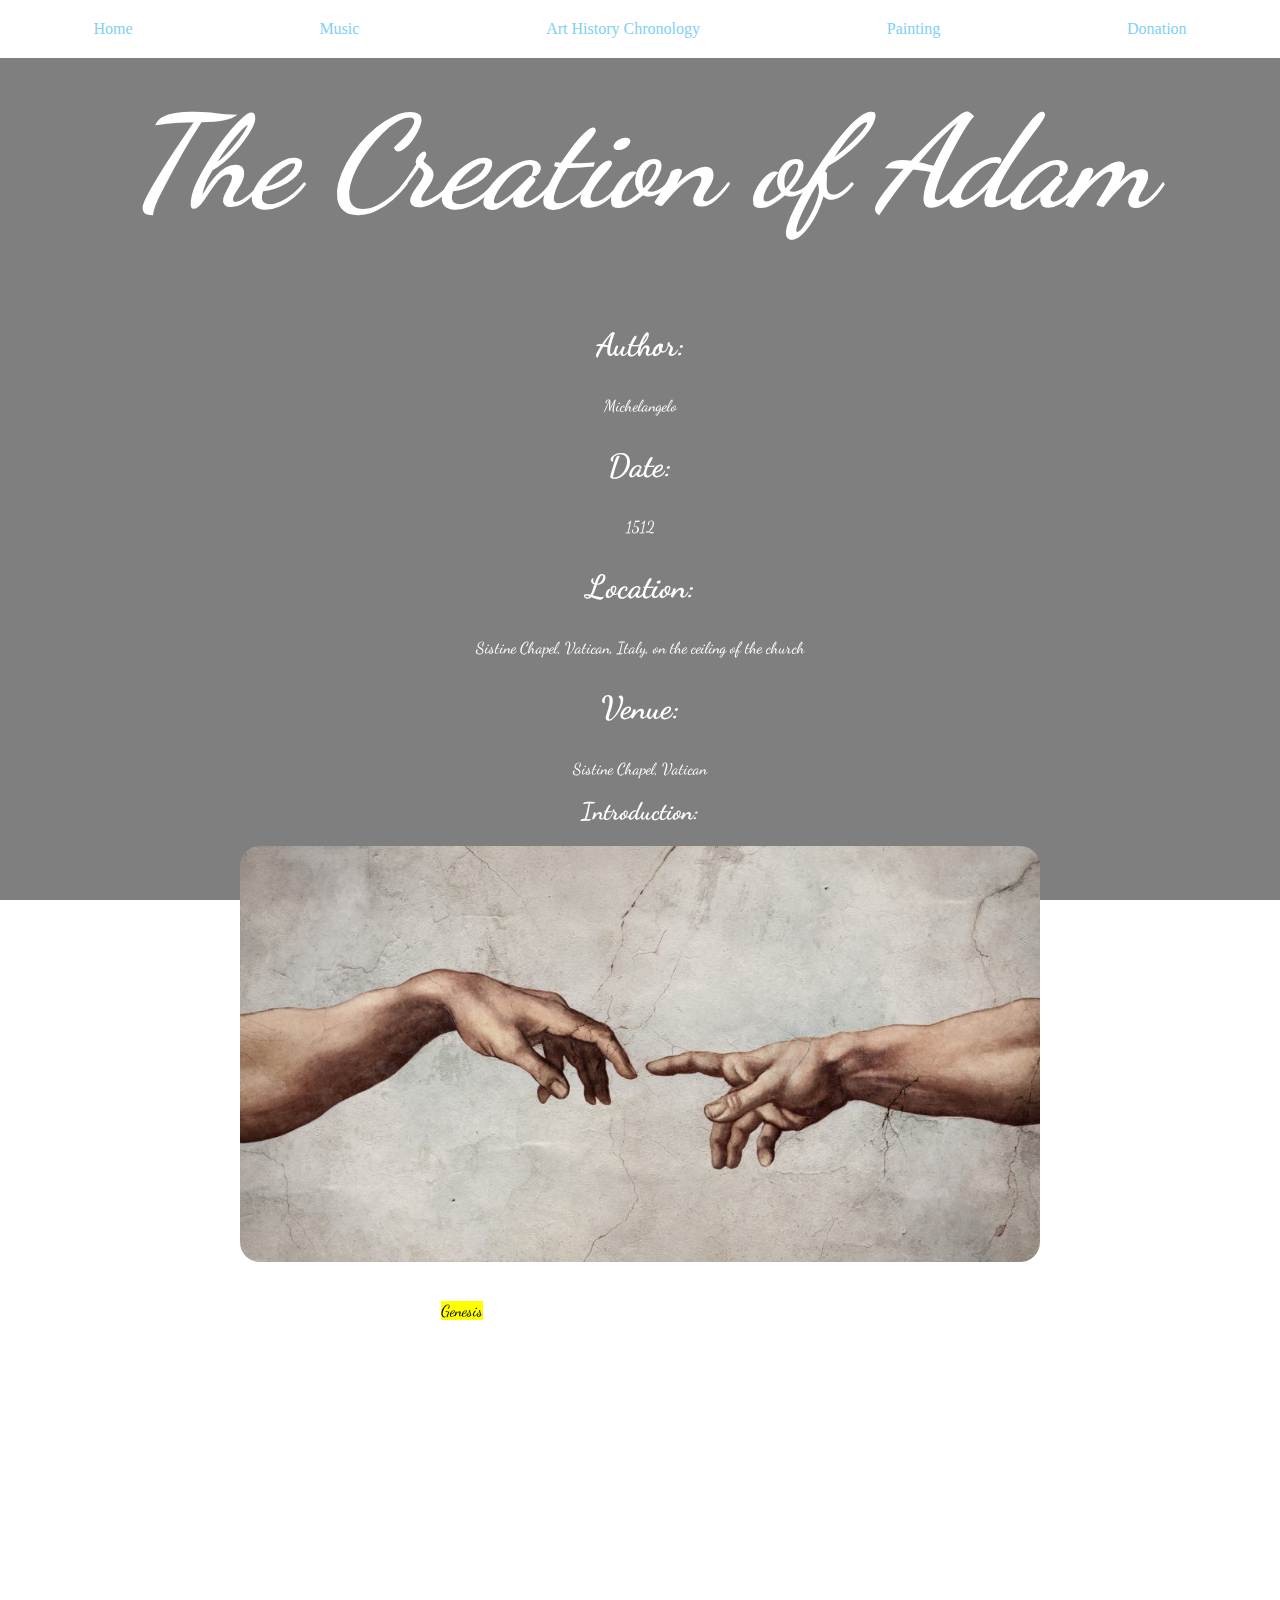
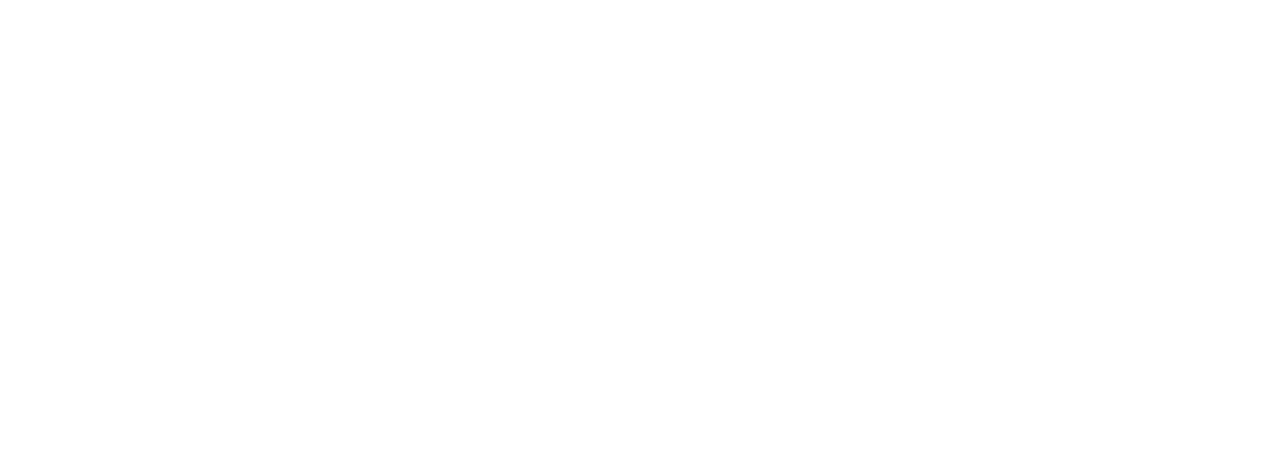
<file: Creation_of_Adam.html>
<!doctype html>
<html>
	<head>
		<title>The Creation of Adam</title>
		<link href="style.css" rel="stylesheet" type="text/css">
		<link rel="preconnect" href="https://fonts.googleapis.com">
		<link rel="preconnect" href="https://fonts.gstatic.com" crossorigin>
		<link href="https://fonts.googleapis.com/css2?family=Dancing+Script:wght@400..700&display=swap" rel="stylesheet">
	</head>


	<body style="background-image: url(https://upload.wikimedia.org/wikipedia/commons/5/5b/Michelangelo_-_Creation_of_Adam_%28cropped%29.jpg);background-repeat: no-repeat;background-size: cover; background-attachment: fixed;">

		<div class="background"></div>
		<center>

		<nav>
		    <ul>
		        <li><a class="nav" href="index.html">Home</a></li>
		        <li><a class="nav" href="music.html">Music</a></li>
		        <li><a class="nav" href="era.html">Art History Chronology</a></li>
		        <li class="dropdown">
		            <a class="nav" href="#">Painting</a>
		            <ul class="dropdown-content">
		                <li><a class="nav" href="Creation_of_Adam.html">The Creation of Adam</a></li>
		                <li><a class="nav" href="Swing.html">The Swing</a></li>
		            </ul>
		        </li>
		        <li><a class="nav" href="gallery web form.html">Donation</a></li>

		    </ul>
		</nav>

		<h1><i>The Creation of Adam</i></h1>

		<div style="width: 75%; margin: 0 auto;">
			

			<h3 class="inf">Author: </h3><p>Michelangelo</p>

			<h3 class="inf">Date: </h3><p>1512</p>

			<h3 class="inf">Location: </h3><p>Sistine Chapel, Vatican, Italy, on the ceiling of the church</p>

			<h3 class="inf">Venue: </h3><p>Sistine Chapel, Vatican</p>

			<h2 >Introduction: </h2>
			<img src="adam.jpeg" width='800px'>
			<p>The Creation of Adam is one of the masterpieces of the Italian Renaissance master Michelangelo's zenith frescoes in the Sistine Chapel of the Vatican, depicting the scene of God's creation of Adam in the Bible - <mark>Genesis</mark>. In the painting, Adam and God hold out their fingers to each other, representing the moment when God gave Adam life. The painting is known for its delicate workmanship and powerful expression, making it one of <b>the most symbolic works in the history of art</b>. It not only reflects Michelangelo's deep understanding of the structure of the human body, but also symbolizes the divine connection between man and God.</p>
			
			<h2>Analysis: </h2>
			<ol class="analysis">
				<li>Portrayal of the birth process</li>
					<ul class="analysis">
						<li>The red cloth around God has the shape of a human uterus</li>
						<li>the scarf hanging out, coloured green, could be a newly cut umbilical cord</li>
					</ul>

				<li>Portrayal of the human brain</li>
					<ul class="analysis">
						<li>The background figures and shapes portrayed behind the figure of God appeared to be an anatomically accurate picture of the human brain</li>
					</ul>

			</ol>

		</div>

		<iframe width="1005" height="520" src="https://www.youtube.com/embed/zPk0Gng2oTM" title="What Is The Creation of Adam?" frameborder="0" allow="accelerometer; autoplay; clipboard-write; encrypted-media; gyroscope; picture-in-picture; web-share" referrerpolicy="strict-origin-when-cross-origin" allowfullscreen></iframe>

		</center>
	</body>

</html>
</file>
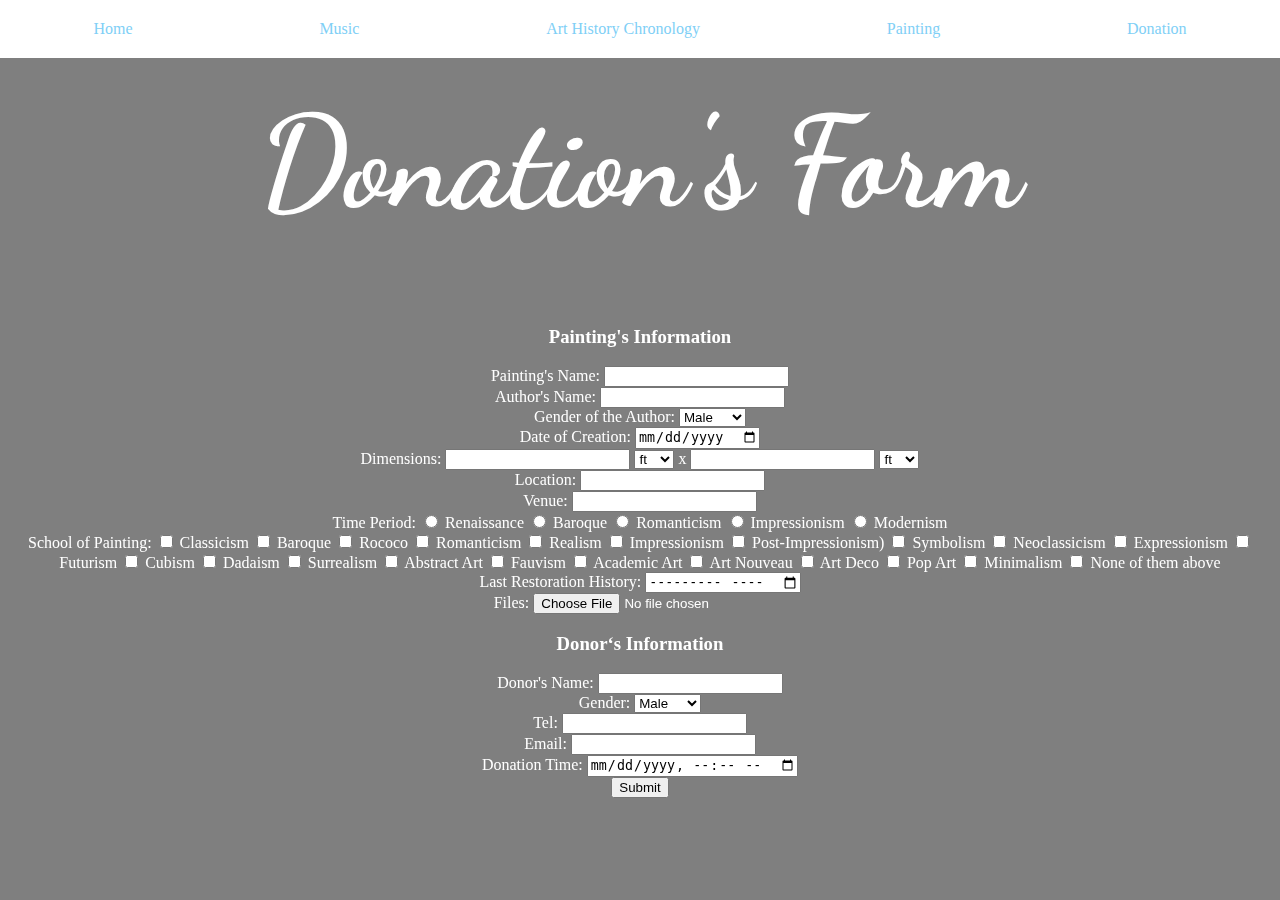
<file: gallery web form.html>
<!Doctype html>
<html>
	<head>
        <title>Art History Chronology</title>
        <link href="style.css" rel="stylesheet" type="text/css">
        <link rel="preconnect" href="https://fonts.googleapis.com">
        <link rel="preconnect" href="https://fonts.gstatic.com" crossorigin>
        <link href="https://fonts.googleapis.com/css2?family=Dancing+Script:wght@400..700&display=swap" rel="stylesheet">
		<title>Donation Form</title>
	</head>

	<body style="background-image: url(https://wallpapercave.com/wp/DuElKfW.jpg);background-repeat: no-repeat;background-size: cover; background-attachment: fixed;">

		<div class="background"></div>

		<center>

		<nav>
		    <ul>
		        <li><a class="nav" href="index.html">Home</a></li>
		        <li><a class="nav" href="music.html">Music</a></li>
		        <li><a class="nav" href="era.html">Art History Chronology</a></li>
		        <li class="dropdown">
		            <a class="nav" href="#">Painting</a>
		            <ul class="dropdown-content">
		                <li><a class="nav" href="Creation_of_Adam.html">The Creation of Adam</a></li>
		                <li><a class="nav" href="Swing.html">The Swing</a></li>
		            </ul>
		        </li>
		        <li><a class="nav" href="gallery web form.html">Donation</a></li>

		    </ul>
		</nav>

		<form style="font-family: serif; color: white;">
			<h1>Donation's Form</h1>
			<h3>Painting's Information</h3>

			<label for="name">Painting's Name:</label>
			<input type="text" name="name">
			<br>

			<label for="author">Author's Name:</label>
			<input type="text" name="author">
			<br>

			<label for="gender">Gender of the Author:</label>
			<select name="gender">
				<option name="gender" value="male">Male</option>
				<option name="gender" value="female">Female</option>
				<option name="gender" value="neither">Neither</option>
			</select>
			<br>

			<label for="doc">Date of Creation:</label>
			<input type="date" name="dob">
			<br>

			<label for="dimensions">Dimensions:</label>
			<input type="dimensions">
			<select name="unit">
				<option name="unit" value="ft">ft</option>
				<option name="unit" value="m">m</option>
				<option name="unit" value="in">in</option>
				<option name="unit" value="cm">cm</option>
			</select>
			x
			<input type="dimensions">
			<select name="unit">
				<option name="unit" value="ft">ft</option>
				<option name="unit" value="m">m</option>
				<option name="unit" value="in">in</option>
				<option name="unit" value="cm">cm</option>
			</select>
			<br>


			<label for="location">Location:</label>
			<input type="text" name="location">
			<br>

			<label for="venue">Venue:</label>
			<input type="text" name="venue">
			<br>

			<label for="tp">Time Period:</label>
			<input type="radio" name="tp" value="Renaissance">
			<label for="tp">Renaissance</label>
			<input type="radio" name="tp" value="Baroque">
			<label for="tp">Baroque</label>
			<input type="radio" name="tp" value="Romanticism">
			<label for="tp">Romanticism</label>
			<input type="radio" name="tp" value="Impressionism">
			<label for="tp">Impressionism</label>
			<input type="radio" name="tp" value="Modernism">
			<label for="tp">Modernism</label>
			<br>

			<label for="movement">School of Painting:</label>
			<input type="checkbox" name="movement" value="Classicism">
			<label for="subject">Classicism</label>
			<input type="checkbox" name="movement" value="Baroque">
			<label for="subject">Baroque</label>
			<input type="checkbox" name="movement" value="Rococo">
			<label for="subject">Rococo</label>
			<input type="checkbox" name="movement" value="Romanticism">
			<label for="subject">Romanticism</label>
			<input type="checkbox" name="movement" value="Realism">
			<label for="subject">Realism</label>
			<input type="checkbox" name="movement" value="Impressionism">
			<label for="subject">Impressionism</label>
			<input type="checkbox" name="movement" value="Post-Impressionism)">
			<label for="subject">Post-Impressionism)</label>
			<input type="checkbox" name="movement" value="Symbolism">
			<label for="subject">Symbolism</label>
			<input type="checkbox" name="movement" value="Neoclassicism">
			<label for="subject">Neoclassicism</label>
			<input type="checkbox" name="movement" value="Expressionism">
			<label for="subject">Expressionism</label>
			<input type="checkbox" name="movement" value="Futurism">
			<label for="subject">Futurism</label>
			<input type="checkbox" name="movement" value="Cubism">
			<label for="subject">Cubism</label>
			<input type="checkbox" name="movement" value="Dadaism">
			<label for="subject">Dadaism</label>
			<input type="checkbox" name="movement" value="Surrealism">
			<label for="subject">Surrealism</label>
			<input type="checkbox" name="movement" value="Abstract Art">
			<label for="subject">Abstract Art</label>
			<input type="checkbox" name="movement" value="Fauvism">
			<label for="subject">Fauvism</label>
			<input type="checkbox" name="movement" value="Academic Art">
			<label for="subject">Academic Art</label>
			<input type="checkbox" name="movement" value="Art Nouveau">
			<label for="subject">Art Nouveau</label>
			<input type="checkbox" name="movement" value="Art Deco">
			<label for="subject">Art Deco</label>
			<input type="checkbox" name="movement" value="Pop Art">
			<label for="subject">Pop Art</label>
			<input type="checkbox" name="movement" value="Minimalism">
			<label for="subject">Minimalism</label>
			<input type="checkbox" name="movement" value="None">
			<label for="subject">None of them above</label>
			<br>

			<label for="Restoration History">Last Restoration History:</label>
			<input type="month">
			<br>

			<label for="file">Files:</label>
			<input type="file" name="file">
			<br>


			<h3>Donor‘s Information</h3>

			<label for="dname">Donor's Name:</label>
			<input type="text" name="dname">
			<br>

			<label for="gender">Gender:</label>
			<select name="gender">
				<option name="gender" value="male">Male</option>
				<option name="gender" value="female">Female</option>
				<option name="gender" value="neither">Neither</option>
			</select>
			<br>

			<label for="tel">Tel:</label>
			<input type="tel">
			<br>

			<label for="email">Email:</label>
			<input type="email" name="email">
			<br>

			<label for="donation time">Donation Time:</label>
			<input type="datetime-local">
			<br>

			<input type="submit">
		</form>

	</body>

</html>
</file>
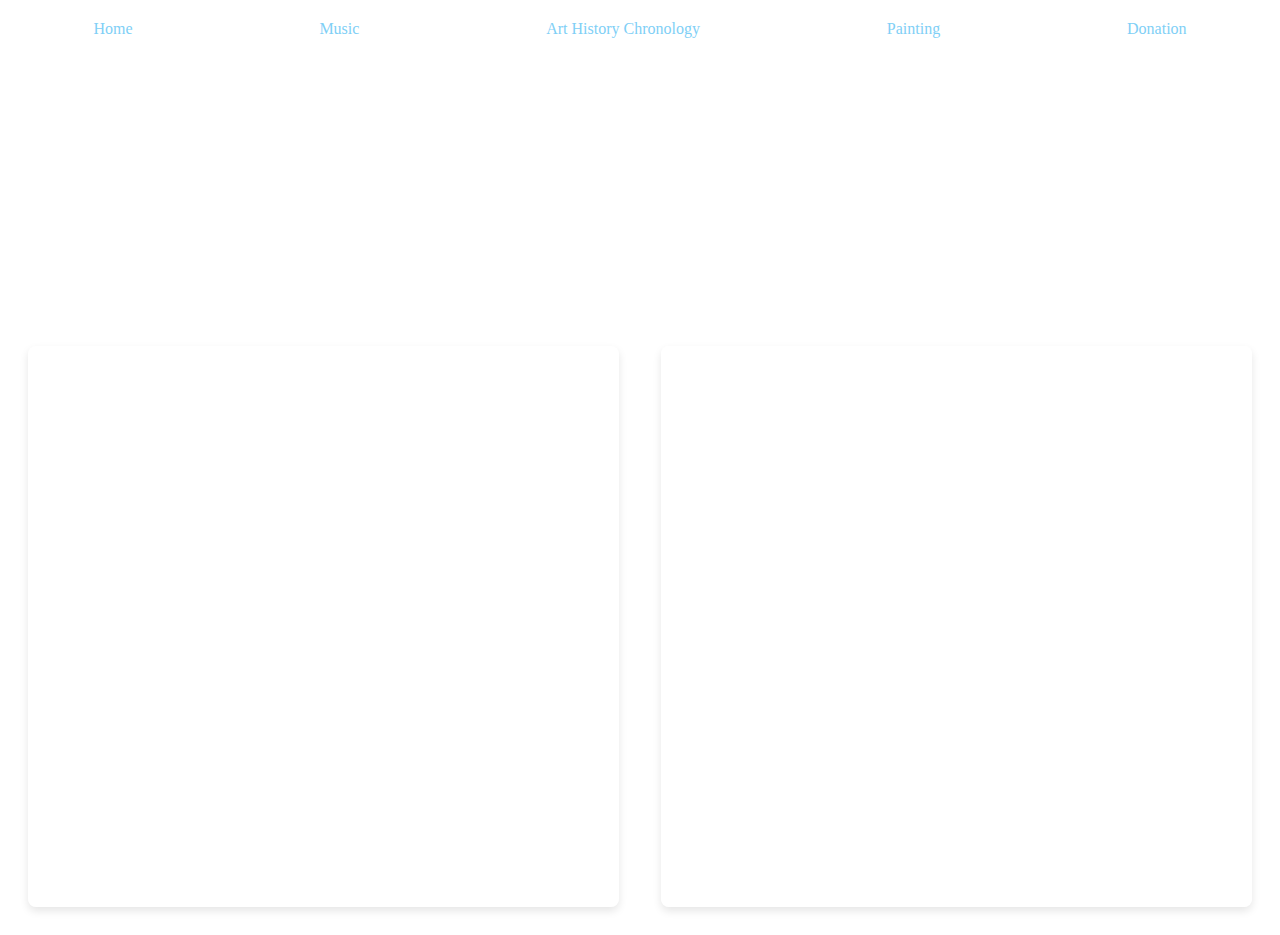
<file: music.html>
<!doctype html>
<html>
	<head>
		<title>Music</title>
		<link href="style.css" rel="stylesheet" type="text/css">
		<link rel="preconnect" href="https://fonts.googleapis.com">
		<link rel="preconnect" href="https://fonts.gstatic.com" crossorigin>
		<link href="https://fonts.googleapis.com/css2?family=Dancing+Script:wght@400..700&display=swap" rel="stylesheet">
	</head>


	<body style="background-image: url(https://wallpapers.com/images/hd/edgar-degas-little-girl-oil-painting-2zu9wd41ts4pshzs.jpg);background-repeat: no-repeat;background-size: cover; background-attachment: fixed;">

		<nav>
		    <ul>
		        <li><a class="nav" href="index.html">Home</a></li>
		        <li><a class="nav" href="music.html">Music</a></li>
		        <li><a class="nav" href="era.html">Art History Chronology</a></li>
		        <li class="dropdown">
		            <a class="nav" href="#">Painting</a>
		            <ul class="dropdown-content">
		                <li><a class="nav" href="Creation_of_Adam.html">The Creation of Adam</a></li>
		                <li><a class="nav" href="Swing.html">The Swing</a></li>
		            </ul>
		        </li>
		        <li><a class="nav" href="gallery web form.html">Donation</a></li>

		    </ul>
		</nav>
		
	    <h1 style="text-align: center;">Music</h1>
	    
		<div class="container">
		    <div class="col2">
		        <h2>Music Piece 1</h2>
		        <iframe width=80% src="https://www.youtube.com/embed/k1-TrAvp_xs" title="Mozart - Lacrimosa" frameborder="0" allow="accelerometer; autoplay; clipboard-write; encrypted-media; gyroscope; picture-in-picture; web-share" referrerpolicy="strict-origin-when-cross-origin" allowfullscreen></iframe>
				<p><strong>Title:</strong> Lacrimosa</p>
				<p><strong>Composer:</strong> Wolfgang Amadeus Mozart</p>
				<p><strong>Year Composed:</strong> 1791</p>
				<p><strong>Style:</strong> Classical</p>
				<p><strong>Type:</strong> Requiem (Mass for the Dead)</p>
				<p><strong>Performed by:</strong> Choir and Orchestra</p>
				<p><strong>Description:</strong> "Lacrimosa" is part of Mozart's unfinished "Requiem in D minor." It is a solemn and deeply emotional piece, often performed during funeral masses, expressing grief and sorrow. The section is one of the most beloved and haunting movements in sacred music history.</p>

		        </div>

		    <div class="col2">
		        <h2>Music Piece 2</h2>
		        <iframe width=80% src="https://www.youtube.com/embed/3G4NKzmfC-Q" title="Smetana ~ Moldau" frameborder="0" allow="accelerometer; autoplay; clipboard-write; encrypted-media; gyroscope; picture-in-picture; web-share" referrerpolicy="strict-origin-when-cross-origin" allowfullscreen></iframe>
		        <p><strong>Title:</strong> Vltava (The Moldau)</p>
				<p><strong>Composer:</strong> Bedřich Smetana</p>
				<p><strong>Year Composed:</strong> 1874</p>
				<p><strong>Style:</strong> Romantic</p>
				<p><strong>Type:</strong> Symphonic Poem</p>
				<p><strong>Performed by:</strong> Full Symphony Orchestra</p>
				<p><strong>Description:</strong> "Vltava" is part of Smetana's symphonic cycle "Má vlast" (My Homeland). It depicts the course of the Vltava River as it flows through the Czech countryside, with sections representing the river's gentle streams, rapid currents, and majestic beauty.</p>

		    </div>
		</div>

	</body>
</html>
</file>
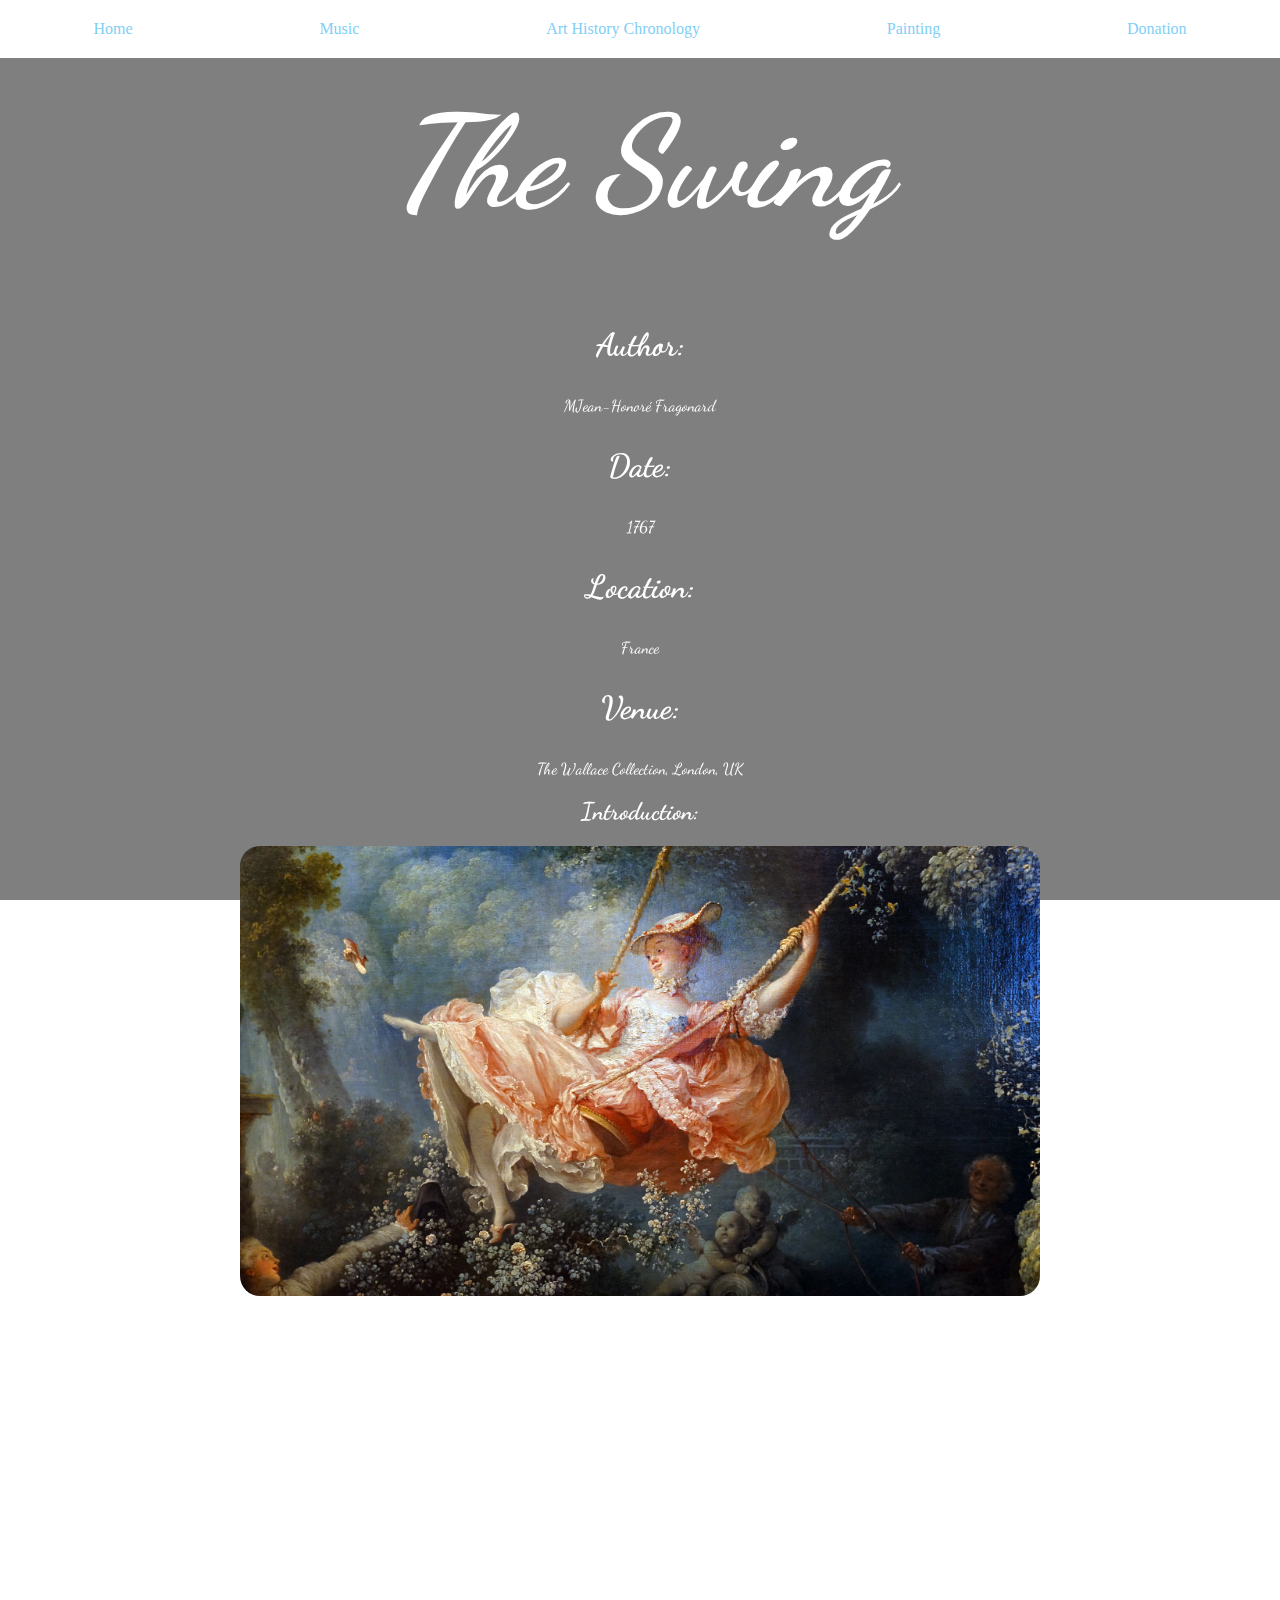
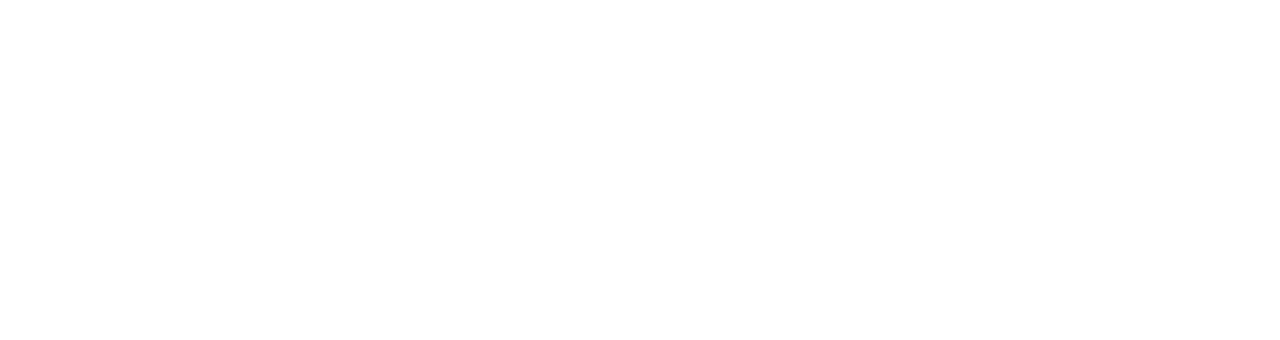
<file: Swing.html>
<!doctype html>
<html>
	<head>
		<title>The Swing</title>
		<link href="style.css" rel="stylesheet" type="text/css">
		<link rel="preconnect" href="https://fonts.googleapis.com">
		<link rel="preconnect" href="https://fonts.gstatic.com" crossorigin>
		<link href="https://fonts.googleapis.com/css2?family=Dancing+Script:wght@400..700&display=swap" rel="stylesheet">
	</head>


	<body style="background-image: url(https://upload.wikimedia.org/wikipedia/commons/8/83/The_Swing_%28P430%29.jpg);background-repeat: no-repeat;background-size: cover; background-attachment: fixed;">

		<div class="background"></div>
		<center>

		<nav>
		    <ul>
		        <li><a class="nav" href="index.html">Home</a></li>
		        <li><a class="nav" href="music.html">Music</a></li>
		        <li><a class="nav" href="era.html">Art History Chronology</a></li>
		        <li class="dropdown">
		            <a class="nav" href="#">Painting</a>
		            <ul class="dropdown-content">
		                <li><a class="nav" href="Creation_of_Adam.html">The Creation of Adam</a></li>
		                <li><a class="nav" href="Swing.html">The Swing</a></li>
		            </ul>
		        </li>
		        <li><a class="nav" href="gallery web form.html">Donation</a></li>

		    </ul>
		</nav>
		
		<h1><i>The Swing</i></h1>

		<div style="width: 75%; margin: 0 auto;">
			

			<h3 class="inf">Author: </h3><p>MJean-Honoré Fragonard</p>

			<h3 class="inf">Date: </h3><p>1767</p>

			<h3 class="inf">Location: </h3><p>France</p>

			<h3 class="inf">Venue: </h3><p>The Wallace Collection, London, UK</p>

			<h2>Introduction: </h2>
			<img src="swing.jpg" width='800px'>
			<p>The Swing is one of the masterpieces of the French Rococo school, painted by Jean Honoré Fragonard in 1767. The painting depicts a young woman swinging easily on a swing, her skirts flying and looking happy, while one of her shoes flies off in the air, symbolizing freedom and unrestrictedness. Behind the woman is an older man <ins>(possibly her husband or guardian)</ins> pushing her, while ahead of her in the bushes hides <del>her lover</del>, peeking up at her. The work displays the lightness, sensuality and elegance of the Rococo style, full of playful and romantic emotions, while being known for its delicate paintwork and soft color palette.</p>
			

		</div>

		<iframe width="100%" height="520" src="https://www.youtube.com/embed/eF3YsSW1tzE" title="This Painting Isn&#39;t As Innocent As It Seems. Here&#39;s Why." frameborder="0" allow="accelerometer; autoplay; clipboard-write; encrypted-media; gyroscope; picture-in-picture; web-share" referrerpolicy="strict-origin-when-cross-origin" allowfullscreen></iframe>

		
		</center>
	</body>

</html>
</file>
<file: style.css>
h1{
	font-family: "Dancing Script", cursive;
	font-weight: <weight>;
  	font-style: normal;
	font-size: 8em;
	color: white;
}
h2,p,.analysis{
	font-family: "Dancing Script", cursive;
	font-weight: <weight>;
  	font-style: normal;
	color: white;
}
.inf{
	font-family: "Dancing Script", cursive;
	font-weight: <weight>;
  	font-style: normal;
  	font-size: 2em;
  	color: white;
}
table,th,td{
    
	margin-top: 80px;
    border-width: 1px;
    border-style: solid;
    border-color: white;
    border-collapse: collapse;
    font-family: "Dancing Script", cursive;
	font-weight: <weight>;
  	font-style: normal;
	color: #D2DFE5;
	padding: 10px;
}
#change{
    font-size: 2em;
}
img{
   	border-radius:20px;
}
.background{
	position: fixed;
	top: 0;
	left: 0;
	width: 100%;
	height: 100%;
	background-color: rgba(0, 0, 0, 0.5);
	z-index: -1;
}
nav {
    position: fixed;
    top: 0;
    left: 0;
    width: 100%;
    background-color: white;
    z-index: 1000;
    padding: 10px 0;
}
ul{
    list-style-type: none;
    margin: 0;
    padding: 0;
    display: flex;
    justify-content: space-around;
    background-color: white;
}

ul,li{
    position: relative;
}

.analysis{
    font-family: "Dancing Script", cursive;
    font-weight: <weight>;
    font-style: normal;
    color: white;
}

/* nav bar */
.nav{
    text-decoration: none;
    background-color: wshite;
    color: #80CFF6;
    padding: 10px 20px;
    display: block;
}
.nav:hover {
    color: white;
    background-color: #80CFF6;
}

/* dropdown menu */
.dropdown-content {
    display: none; /* 隐藏 */
    position: absolute; /* 对齐 relative to its parent */
    left: 0;
    top: 100%;
    background-color: white;
    min-width: 160px;
    z-index: 1; /*确保above the element */
}
.dropdown-content li {
    display: block; /* appears on its own line */
}
.dropdown-content a {
    padding: 10px 20px;
    background-color: white;
    color: #80CFF6;
    text-align: left;
}
.dropdown-content a:hover {
    background-color: #80CFF6;
    color: white;
}
.dropdown:hover .dropdown-content {
    display: block;
}

/* column styles */
.container {
    display: flex; /* flexbox layout */
    justify-content: space-between; /* 确保两列分布在页面两边 */
    padding: 20px;
    margin: 0 auto; /* centers the container horizantally on the page */
}

.col2 {
    width: 45%;
	background-color: rgba(256, 256, 256, 0.5);
    padding: 20px;
    box-shadow: 0 4px 8px rgba(0, 0, 0, 0.1); /* 添加阴影效果 */
    border-radius: 8px;
    text-align: center;
}
</file>
